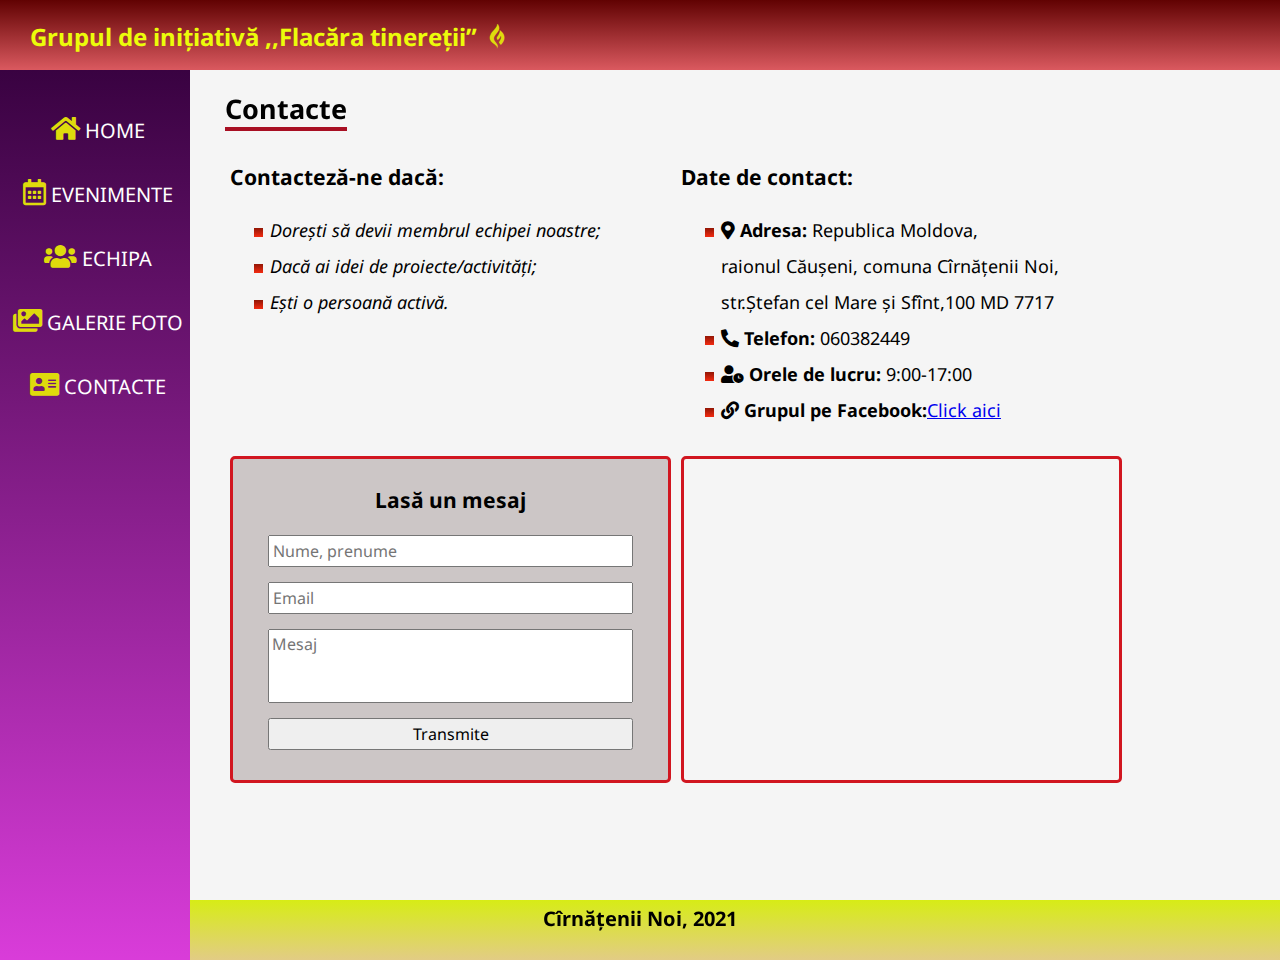
<file: pages/contacte.html>
<!DOCTYPE html>
<html>

<head>
    <meta charset="UTF-8" />
    <link rel="icon" href="../resources/logo.png" />
    <link rel="stylesheet" type="text/css" href="../css/style.css" />
    <meta name="viewport" content="width=device=width, initial-scale=1.0" />
    <link rel="stylesheet" href="https://cdnjs.cloudflare.com/ajax/libs/font-awesome/5.15.2/css/all.min.css" />
    <title>Flacăra tinereții</title>
</head>

<body>

    <header>
        <a href="../index.html">
            <b> Grupul de inițiativă ,,Flacăra tinereții” </b>
            <i class="fab fa-gripfire logo"></i>
 
         </a>
         <i id="menu-btn" class="fas fa-bars" onclick="show()"></i>
     </header>
     <div class="page-container">
 
         <aside id="side-menu">
             <a href="../index.html"> <i class="fas fa-home logo"></i>  Home</a>
             <a href="evenimente.html"> <i class="far fa-calendar-alt logo"></i>  Evenimente</a>
             <a href="echipa.html"> <i class="fas fa-users logo"></i>  Echipa</a>
             <a href="galerie.html"> <i class="fas fa-images logo"></i>  Galerie Foto</a>
             <a href="contacte.html"> <i class="fas fa-address-card logo"></i>  Contacte</a>
        </aside>

        <main>
            <h2 class="title">Contacte</h2>

            <div class="row">
                <div class="col-50">
                    <h3>Contacteză-ne dacă:</h3>
                    <ul class="contact-list">
                       <i> <li>Dorești să devii membrul echipei noastre;</li>
                        <li>Dacă ai idei de proiecte/activități;</li>
                        <li>Ești o persoană activă.</li> </i>
                    </ul>
                </div>

                <div class="col-50">
                    <h3>Date de contact:</h3>

                    <ul class="contact-list">
                        <li><b><i class="fas fa-map-marker-alt"></i> Adresa:</b> Republica Moldova,<br> raionul Căușeni, comuna Cîrnățenii Noi, str.Ștefan cel Mare și Sfînt,100  MD 7717 </li>
                        <li><b><i class="fas fa-phone-alt"></i> Telefon:</b> 060382449</li>
                        <li><b><i class="fas fa-user-clock"></i>  Orele de lucru:</b> 9:00-17:00</li>
                        <li><b><i class="fas fa-link"></i>     Grupul pe Facebook:</b><a target="_blank" href="www.facebook.com/groups/flacartineretii/"><u>Click aici</u></a></li>
                    </ul>
                    </ul>
                </div>

            </div>
            <div class="row">
                <div>
                    <div class="col-50">
                        <div class="contact-form">
                            <form>
                                <h3 class="centered">Lasă un mesaj</h3>
                                <input type="text" placeholder="Nume, prenume" required></input>
                                <input type="email" placeholder="Email" required></input>
                                <textarea rows="3" placeholder="Mesaj" required></textarea>
                                <input type="submit" value="Transmite"/>

                            </form>
                        </div>
                    </div>
                </div>
                <div class="col-50">
                    <iframe class="map"
                        src="https://www.google.com/maps/embed?pb=!1m18!1m12!1m3!1d10955.990276899567!2d29.134451295575282!3d46.64656284275755!2m3!1f0!2f0!3f0!3m2!1i1024!2i768!4f13.1!3m3!1m2!1s0x40c9ba956da85635%3A0x2df5c2ff6d66cd13!2zR2ltbmF6aXVsIEPDrnJuxIPFo2VuaWkgTm9p!5e0!3m2!1sen!2s!4v1629321837842!5m2!1sen!2s" width="600" height="450" style="border:0;" allowfullscreen="" loading="lazy">
                    </iframe>
                        
                </div>
            </div>
        </main>

    </div>
    <footer>
        <span style="font-size: 20px;"><b>Cîrnățenii Noi, 2021</b></span><br>
    </footer>

    <script src="../js/main.js"></script>
</body>

</html>
</file>
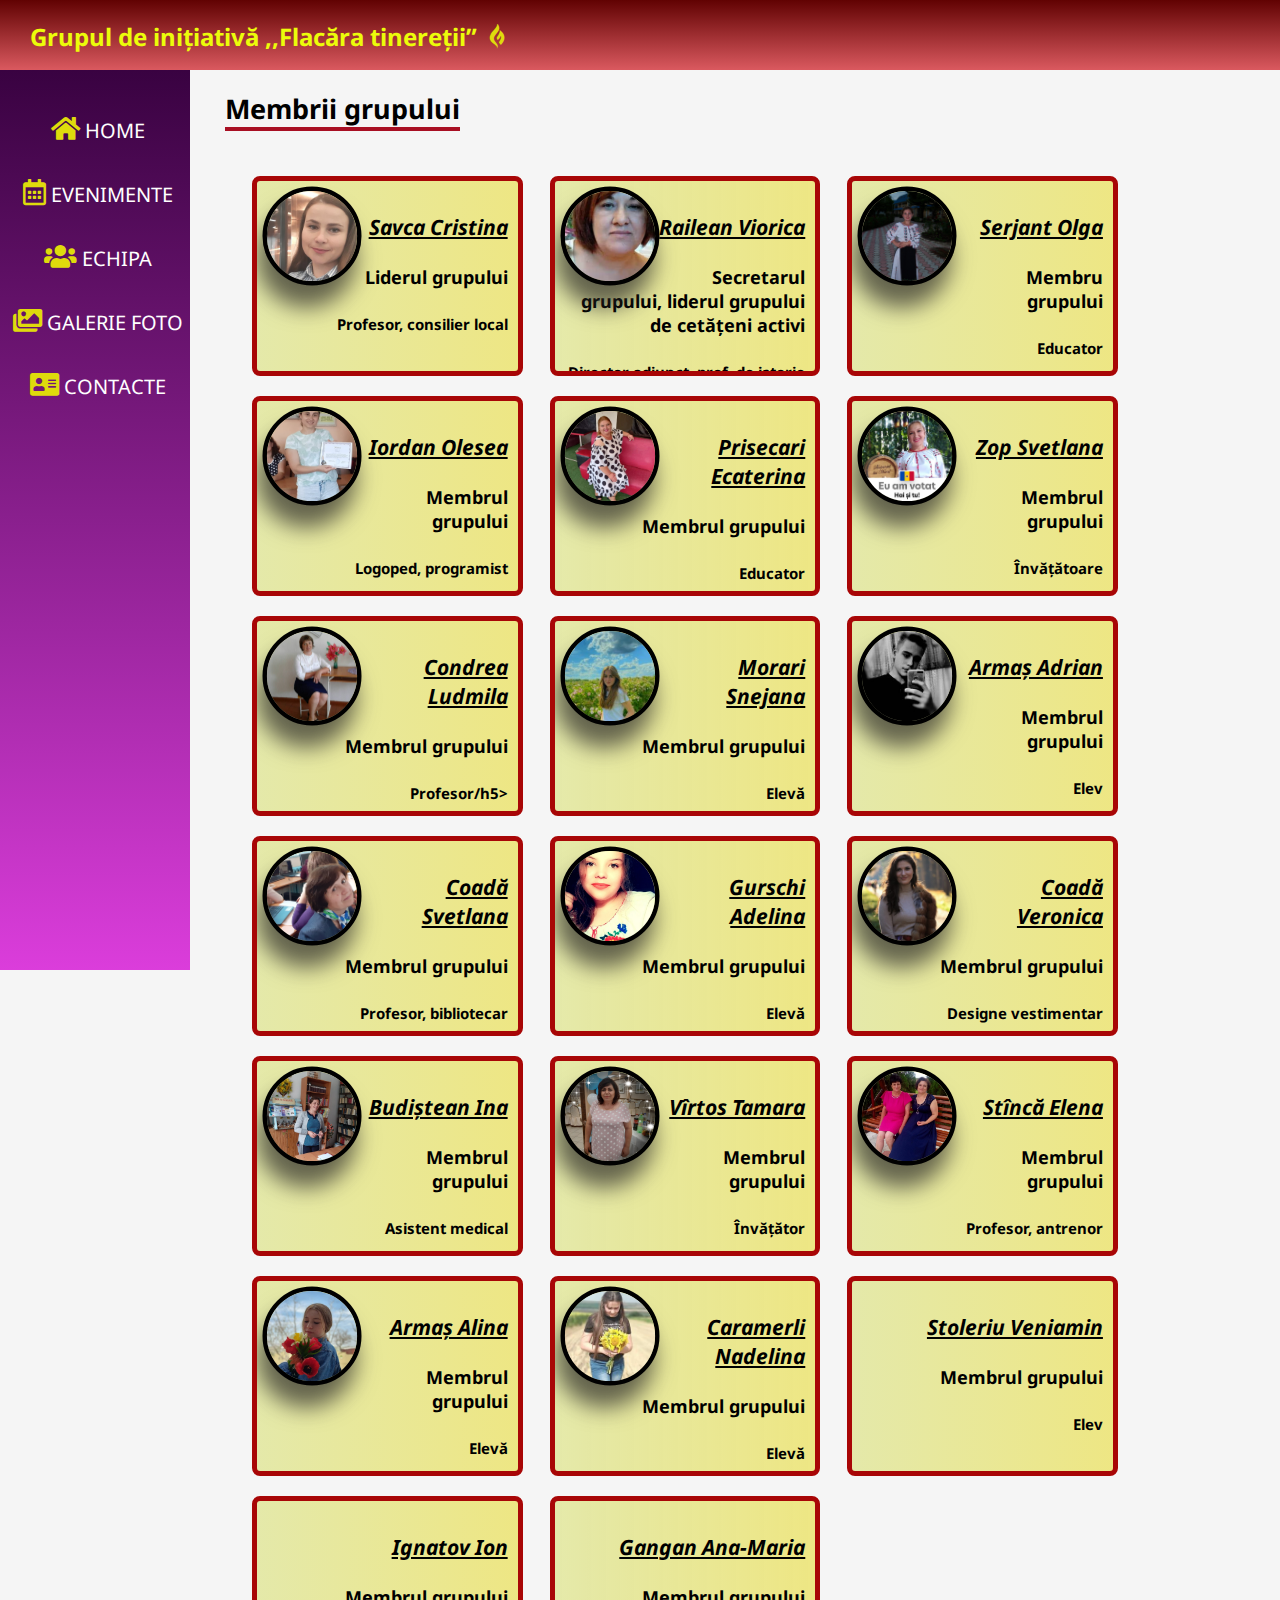
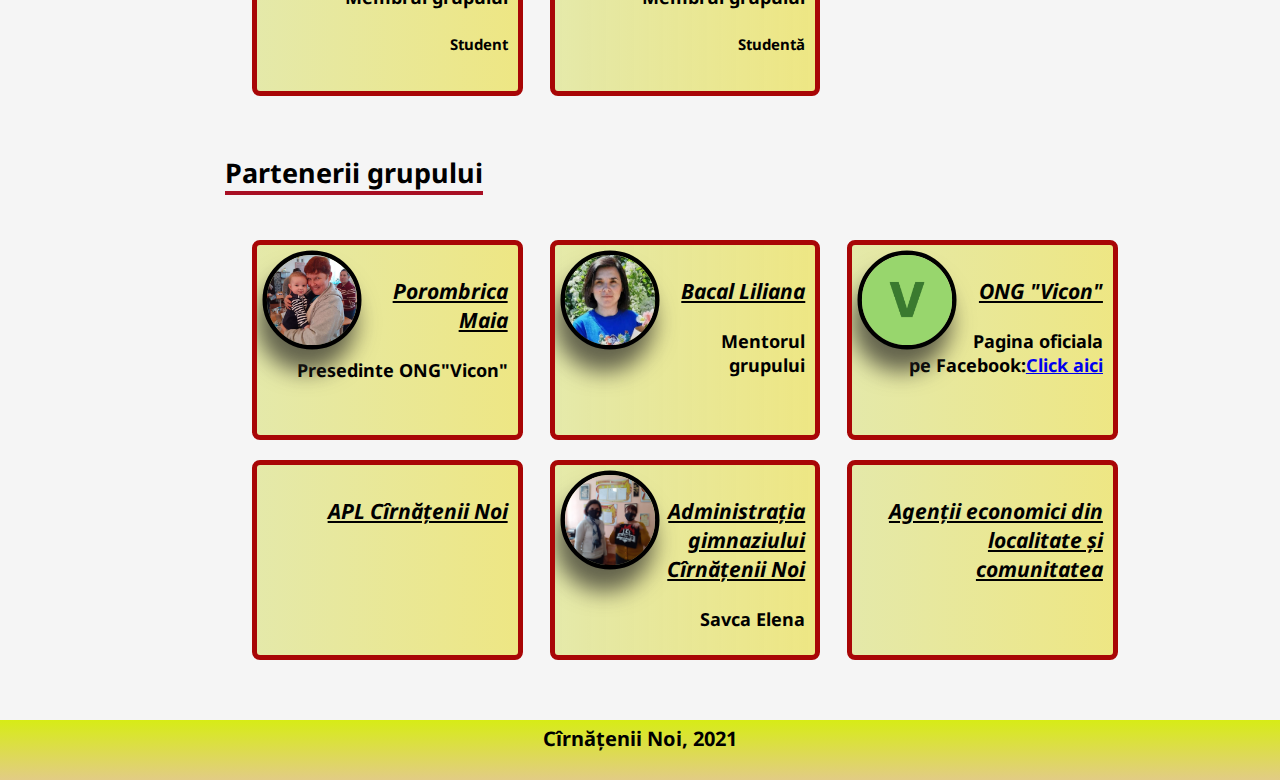
<file: pages/echipa.html>
<!DOCTYPE html>
<html>

<head>
    <meta charset="UTF-8" />
    <link rel="icon" href="../resources/logo.png" />
    <link rel="stylesheet" type="text/css" href="../css/style.css" />
    <meta name="viewport" content="width=device=width, initial-scale=1.0" />
    <link rel="stylesheet" href="https://cdnjs.cloudflare.com/ajax/libs/font-awesome/5.15.2/css/all.min.css" />
    <title>Flacăra tinereții</title>
</head>

<body>

    <header>
        <a href="../index.html">
            <b> Grupul de inițiativă ,,Flacăra tinereții” </b>
            <i class="fab fa-gripfire logo"></i>
 
         </a>
         <i id="menu-btn" class="fas fa-bars" onclick="show()"></i>
     </header>
     <div class="page-container">
 
         <aside id="side-menu">
             <a href="../index.html"> <i class="fas fa-home logo"></i>  Home</a>
             <a href="evenimente.html"> <i class="far fa-calendar-alt logo"></i>  Evenimente</a>
             <a href="echipa.html"> <i class="fas fa-users logo"></i>  Echipa</a>
             <a href="galerie.html"> <i class="fas fa-images logo"></i>  Galerie Foto</a>
             <a href="contacte.html"> <i class="fas fa-address-card logo"></i>  Contacte</a>
        </aside>

        <main>
            <h2 class="title"> Membrii grupului</h2>

            <div class="parent-float row-event">
                

                <!-- /*----------------primul div -->
                <div class="echip col-30 ">
                    <img src="../images/savcacris.jpg">
                    <span>
                        <h3><u><i>Savca Cristina</i></u> </h3>
                        <h4>Liderul grupului</h4>
                        <h5>Profesor, consilier local </h5>
                    </span>
                </div>
                <!-- -------------------aal doilea div---------- -->
                <div class="echip col-30 ">
                    <img src="../images/railean.jpg">
                    <span>
                        <h3><u><i>Railean Viorica</i></u> </h3>
                        <h4>Secretarul grupului, liderul grupului de cetățeni activi</h4>
                        <h5>Director adjunct, prof. de istorie</h5>
                    </span>
                </div>
                <!-- -------------------aal treilea div---------- -->
                <div class="echip col-30 ">
                    <img src="../images/serjantolga.jpg">
                    <span>
                        <h3><u><i> Serjant Olga</i></u> </h3>
                        <h4>Membru grupului</h4>
                        <h5>Educator </h5>
                    </span>
                </div>
                <!-- -------------------aal patrulea div---------- -->
                
                <div class="echip col-30 ">
                    <img src="../images/iordan.jpg">
                    <span>
                        <h3><u><i>Iordan Olesea</i></u> </h3>
                        <h4>Membrul grupului</h4>
                        <h5>Logoped, programist</h5>
                    </span>
                </div>
               


                <!-- /*----------------primul div -->
                <div class="echip col-30 ">
                    <img src="../images/prisecari.jpg">
                    <span>
                        <h3><u><i>Prisecari Ecaterina</i></u> </h3>
                        <h4>Membrul grupului</h4>
                        <h5>Educator </h5>
                    </span>
                </div>
                <!-- -------------------aal doilea div---------- -->
                <div class="echip col-30 ">
                    <img src="../images/zop.jpg">
                    <span>
                        <h3><u><i>Zop Svetlana</i></u> </h3>
                        <h4>Membrul grupului</h4>
                        <h5>Învățătoare </h5>
                </div>
                <!-- -------------------aal treilea div---------- -->
                <div class="echip col-30 ">
                    <img src="../images/condreaa.jpg">
                    <span>
                        <h3><u><i> Condrea Ludmila</i></u> </h3>
                        <h4>Membrul grupului</h4>
                        <h5>Profesor/h5>
                    </span>
                </div>
                <!-- -------------------aal patrulea div---------- -->
                <div class="echip col-30 ">
                    <img src="../images/morari.jpg">
                    <span>
                        <h3><u><i>Morari Snejana</i></u> </h3>
                        <h4>Membrul grupului</h4>
                        <h5>Elevă</h5>
                    </span>
                </div>
                

                 <!-- /*----------------primul div -->
                 <div class="echip col-30 ">
                    <img src="../images/armasadrian.jpg">
                    <span>
                        <h3><u><i>Armaș Adrian</i></u> </h3>
                        <h4>Membrul grupului</h4>
                        <h5>Elev </h5>
                    </span>
                </div>
                <!-- -------------------aal doilea div---------- -->
                <div class="echip col-30 ">
                    <img src="../images/coadasvet.jpg">
                    <span>
                        <h3><u><i>Coadă Svetlana</i></u> </h3>
                        <h4>Membrul grupului</h4>
                        <h5>Profesor, bibliotecar</h5>
                    </span>
                </div>
                <!-- -------------------aal treilea div---------- -->
                <div class="echip col-30 ">
                    <img src="../images/gurschi.jpg">
                    <span>
                        <h3><u><i> Gurschi Adelina</i></u> </h3>
                        <h4>Membrul grupului</h4>
                        <h5>Elevă </h5>
                    </span>
                </div>
                <!-- -------------------aal patrulea div---------- -->
                <div class="echip col-30 ">
                    <img src="../images/coada veronica.jpg">
                    <span>
                        <h3><u><i>Coadă Veronica</i></u> </h3>
                        <h4>Membrul grupului</h4>
                        <h5>Designe vestimentar </h5>
                    </span>
                </div>


                
                <!-- /*----------------primul div -->
                <div class="echip col-30 ">
                    <img src="../images/budistean.jpg">
                    <span>
                        <h3><u><i>Budiștean Ina</i></u> </h3>
                        <h4>Membrul grupului</h4>
                        <h5>Asistent medical </h5>
                    </span>
                </div>
                <!-- -------------------aal doilea div---------- -->
                <div class="echip col-30 ">
                    <img src="../images/virtos.jpg">
                    <span>
                        <h3><u><i>Vîrtos Tamara</i></u> </h3>
                        <h4>Membrul grupului</h4>
                        <h5>Învățător </h5>
                    </span>
                </div>
                <!-- -------------------aal treilea div---------- -->
                <div class="echip col-30 ">
                    <img src="../images/stinca.jpg">
                    <span>
                        <h3><u><i>Stîncă Elena</i></u> </h3>
                        <h4>Membrul grupului</h4>
                        <h5>Profesor, antrenor </h5>
                    </span>
                </div>
                <!-- -------------------aal patrulea div---------- -->
                <div class="echip col-30 ">
                    <img src="../images/armasalina.jpg">
                    <span>
                        <h3><u><i>Armaș Alina</i></u> </h3>
                        <h4>Membrul grupului</h4>
                        <h5>Elevă </h5>
                    </span>
                </div>


                <!-- /*----------------primul div -->
                <div class="echip col-30 ">
                    <img src="../images/caramerli.jpg">
                    <span>
                        <h3><u><i>Caramerli Nadelina</i></u> </h3>
                        <h4>Membrul grupului</h4>
                        <h5>Elevă </h5>
                    </span>
                </div>
                <!-- -------------------aal doilea div---------- -->
                <div class="echip col-30 ">
                    
                    <span>
                        <h3><u><i>Stoleriu Veniamin</i></u> </h3>
                        <h4>Membrul grupului</h4>
                        <h5>Elev </h5>
                    </span>
                </div>
                <!-- -------------------aal treilea div---------- -->
                <div class="echip col-30 ">
                
                    <span>
                        <h3><u><i>Ignatov Ion</i></u> </h3>
                        <h4>Membrul grupului</h4>
                        <h5>Student</h5>
                    </span>
                </div>
                <!-- -------------------aal patrulea div---------- -->
                <div class="echip col-30 ">
                    <span>
                        <h3><u><i>Gangan Ana-Maria</i></u> </h3>
                        <h4>Membrul grupului</h4>
                        <h5>Studentă</h5>
                    </span>
                </div>

            </div>  </br>  </br>

            <h2 class="title"> Partenerii grupului</h2>

            <div class="parent-float row-event">
                

                <!-- /*----------------primul div -->
                <div class="echip col-30 ">
                    <img src="../images/22.jpg">
                    <span>
                        <h3><u><i>Porombrica Maia</i></u> </h3>
                        <h4>Presedinte ONG"Vicon"</h4>
                    </span>
                </div>
                <!-- -------------------aal doilea div---------- -->
                <div class="echip col-30 ">
                    <img src="../images/bacal.jpg">
                    <span>
                        <h3><u><i>Bacal Liliana</i></u> </h3>
                        <h4>Mentorul grupului</h4>
                    </span>
                </div>

                     <!-- -------------------aal treilea div---------- -->
                <div class="echip col-30 ">
                    <img src="../images/vicon.png">
                    <span>
                        <h3><u><i> ONG  "Vicon"</i></u> </h3>
                        <h4> Pagina oficiala pe Facebook:<a target="_blank" href="https://www.facebook.com/ongVICON"><u>Click aici</u></a></h4>
                    </span>
                </div>
                <!-- -------------------aal patrulea div---------- -->
                
                <div class="echip col-30 ">
                    <span>
                        <h3><u><i>APL  Cîrnățenii Noi </i></u> </h3>
                    </span>
                </div>
               


                <!-- /*----------------primul div -->
                <div class="echip col-30 ">
                    <img src="../images/director.jpg">
                    <span>
                        <h3><u><i>Administrația gimnaziului Cîrnățenii Noi</i></u> </h3>
                        <h4>Savca Elena</h4>
                    </span>
                </div>
                <!-- -------------------aal doilea div---------- -->
                <div class="echip col-30 ">
                    <span>
                        <h3><u><i>Agenții economici din localitate și comunitatea</i></u> </h3>
                    </span>
                </div>
        </main>

    </div>
   
    <footer>
        <span style="font-size: 20px;"><b>Cîrnățenii Noi, 2021</b></span><br>
    </footer>

    <script src="../js/main.js"></script>
</body>

</html>
</file>
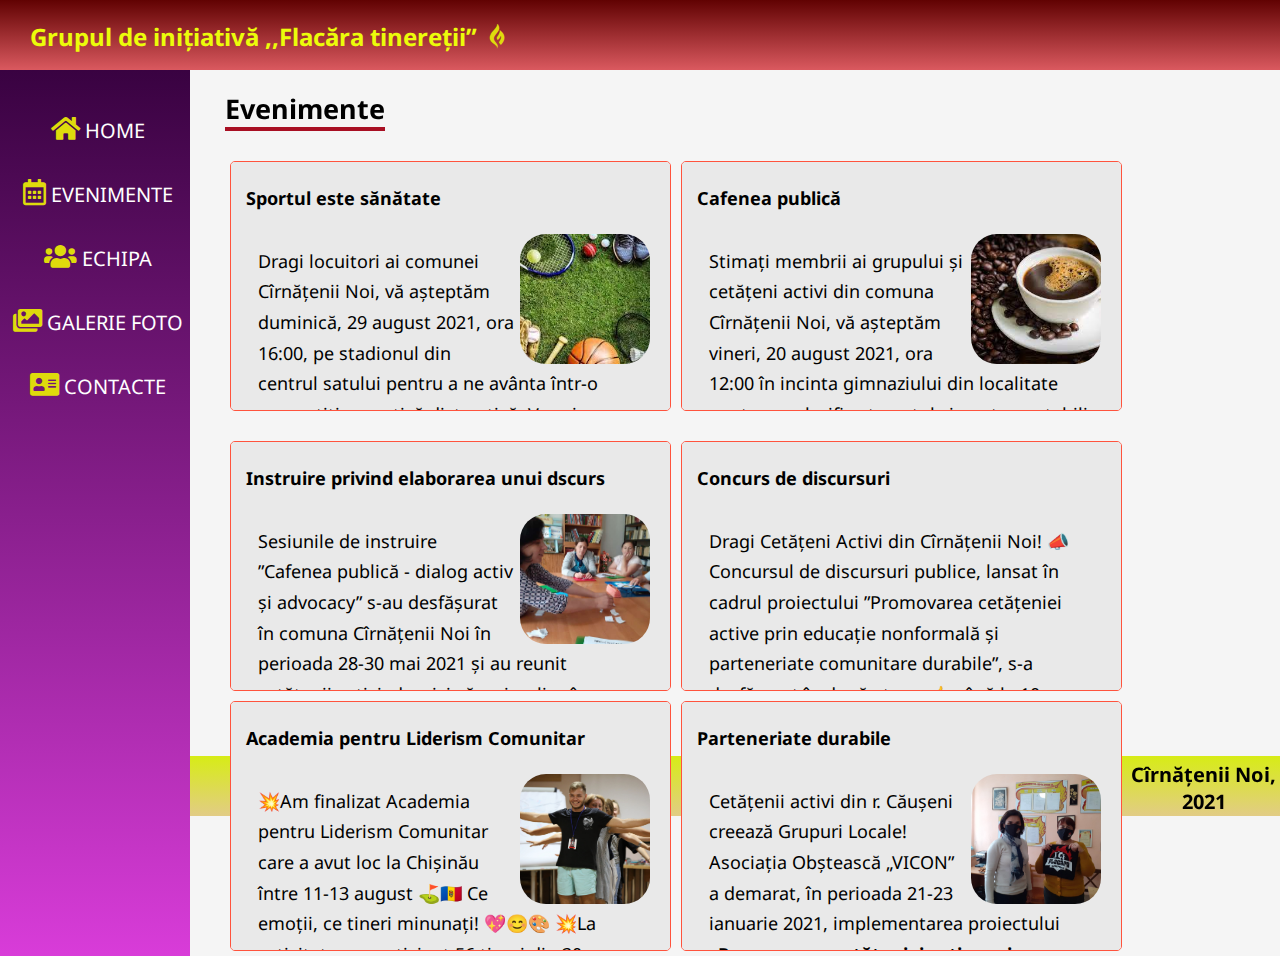
<file: pages/evenimente.html>
<!DOCTYPE html>
<html>

<head>
    <meta charset="UTF-8" />
    <link rel="icon" href="../resources/logo.png" />
    <link rel="stylesheet" type="text/css" href="../css/style.css" />
    <meta name="viewport" content="width=device=width, initial-scale=1.0" />
    <link rel="stylesheet" href="https://cdnjs.cloudflare.com/ajax/libs/font-awesome/5.15.2/css/all.min.css" />
    <title>Flacăra tinereții</title>
</head>

<body>

    <header>
        <a href="../index.html">
            <b> Grupul de inițiativă ,,Flacăra tinereții” </b>
            <i class="fab fa-gripfire logo"></i>

        </a>
        <i id="menu-btn" class="fas fa-bars" onclick="show()"></i>
    </header>
    <div class="page-container">

        <aside id="side-menu">
            <a href="../index.html"> <i class="fas fa-home logo"></i> Home</a>
            <a href="evenimente.html"> <i class="far fa-calendar-alt logo"></i> Evenimente</a>
            <a href="echipa.html"> <i class="fas fa-users logo"></i> Echipa</a>
            <a href="galerie.html"> <i class="fas fa-images logo"></i> Galerie Foto</a>
            <a href="contacte.html"> <i class="fas fa-address-card logo"></i> Contacte</a>
        </aside>

        <main>
            <h2 class="title">Evenimente</h2>

            <div class="row row-event">

                <div class="col-50">
                    <div class="event">
                        <h4>Sportul este sănătate</h4>
                        <img src="../images/sport.jpg">
                        <p>
                            Dragi locuitori ai comunei Cîrnățenii Noi, vă așteptăm duminică, 29 august 2021, ora 16:00,
                            pe stadionul din centrul satului pentru a ne avânta într-o competiție sportivă distractivă.
                            Vom juca fotal, volei, tenis de masă, vom participa la starturi vesele și ne vom reîncărca
                            de energie.
                            Vă așteaptăm cu multă voie bună și premii.
                        </p>
                    </div>
                </div>

                <div class="col-50">
                    <div class="event">
                        <h4>Cafenea publică</h4>
                        <img src="../images/cafea.jpg">
                        <p>
                            Stimați membrii ai grupului și cetățeni activi din comuna Cîrnățenii Noi, vă așteptăm
                            vineri,
                            20 august 2021, ora 12:00 în incinta gimnaziului din localitate pentru a valorifica trecutul
                            și pentru
                            a stabili o viziune de dezvoltare a satului nostru. Și desigur vom elabora un plan de
                            activități
                            dedicate frumoasei aniversare - 100 de ani ai satului natal. Voi veniți cu buna-dispoziție
                            iar noi vă
                            asigurăm cu o cafea gustoasă.
                        </p>
                    </div>
                </div>

            </div>

            <div class="row row-event">

                <div class="col-50">
                    <div class="event">
                        <h4>Instruire privind elaborarea unui dscurs</h4>
                        <img src="../images/11.jpg">
                        <p>
                            Sesiunile de instruire ”Cafenea publică - dialog activ și advocacy” s-au desfășurat în
                            comuna Cîrnățenii Noi în perioada 28-30 mai 2021 și au reunit cetățenii
                            activi, dornici să se implice în dezvoltarea locală și durabilă. Activitatea a derulat sub
                            forma unei cafenele publice, spontan improvizate, ceea ce a facilitat procesul de învățare
                            și participare.
                            Din experiențele trăite, participanții au putut, foarte ușor, identifica care sunt punctele
                            forte ale unui astfel de eveniment, dar și cât de importantă este atmosferă/ambianța unde
                            are loc activitatea.

                            Activitatea a fost realizată în cadrul proiectului ”Promovarea cetățeniei active prin
                            educație nonformală și parteneriate comunitare durabile”, implementat de către AO ”VICON” în
                            cadrul programului ”Dezvoltarea societății civile la nivel local în Republica Moldova”,
                            implementat de către Fundația Konrad Adenauer în Republica Moldova, în parteneriat cu
                            Centrul Analitic Independent ”Expert-Grup”, Asociația pentru Democrație Participativă
                            ”ADEPT”, Asociația pentru Politică Externă și Asociația Obștească Centrul European
                            Pro-Europa din Comrat.
                        </p>
                    </div>
                </div>

                <div class="col-50">
                    <div class="event">
                        <h4>Concurs de discursuri</h4>

                        <p>

                            Dragi Cetățeni Activi din Cîrnățenii Noi!
                            📣Concursul de discursuri publice, lansat în cadrul proiectului ”Promovarea cetățeniei
                            active prin educație nonformală și parteneriate comunitare durabile”, s-a desfășurat în
                            două etape:
                            👉până la 10 august 2021: recepționarea filmulețelor video cu discursul înregistrat la
                            adresa electronică ong.vicon@gmail.com.
                            👉10-15 august 2021: organizarea evenimentului public în cadrul căruia vom aprecia
                            participanții și premia câștigătorii concursului.
                            Echipa de implementare a fost mereu în preajmă pentru suport!

                            Participanții la concurs au vorbit pe diverse teme:
                            <br />
                        <h5>Viorica Railean</h5>
                        <img src="../images/58.jpg">
                        <cite>Avem o țară democratică și de noi depinde cum vom trăi în ea.</cite>
                        <br />
                        <h5>Olga Serjant</h5>
                        <img src="../images/53.jpg">
                        <cite>Citește, citește, citește! Îți va prinde bine în viață.</cite><br />
                        <h5>Cristina Savca</h5>
                        <img src="../images/57.jpg">
                        <cite>Avem o localitate frumoasă, șie ea este unică. Satul nostru are nevoie de ideile
                            noastre.</cite>
                        <br />
                        <h5>Olesea Iordan</h5>
                        <img src="../images/52.jpg">

                        <cite>Să avem grijă de casa noastră comună - PLANETA. Iar reciclarea este una din
                            soluții.</cite>
                        <br />
                        <h5>Snejana Morari</h5>
                        <img src="../images/54.jpg">
                        <cite>Toate maladiile se pot preveni respectând măsurile de igienă și optând pentru un mod de
                            viață sănătos.</cite>
                        </p>


                    </div>
                </div>
            </div>


            <div class="col-50">
                <div class="event">
                    <h4>Academia pentru Liderism Comunitar</h4>
                    <img src="../images/academie.jpg">
                    <p>
                        💥Am finalizat Academia pentru Liderism Comunitar care a avut loc la Chișinău între 11-13 august
                        ⛳🇲🇩
                        Ce emoții, ce tineri minunați! 💖😊🎨
                        💥La activitate au participat 56 tineri din 30 comunități rurale din 12 raioane ale RM. Tinerii
                        au fost împărțiți pe 3 grupe mai mici.
                        💥Alături de tineri au participat și 12 reprezentanți ONG - partenerii locali ai iRi care acordă
                        suport continuu celor 30 grupuri de inițiativă.
                        💥În cadrul Academiei, participanții au învățat despre cum să fii un inițiator și accelerator al
                        schimbării la nivel local. Pe lângă jocurile interactive în care toți participanții s-au
                        implicat cu zâmbete, tinerii au învățat despre calitățile unui lider, spiritul de echipă,
                        comunicarea eficientă în cadrul echipei, dar și cum se iau decizii în grup 📚🗣💫
                        💥Mulțumim trainerilor, Radion Velcev, Mariana Meg Turcan & Vitalie Cîrhana precum și colegilor
                        de la Institute for Rural Initiatives / Institutul pentru Inițiative Rurale pentru ghidare și
                        facilitare.
                        💥Revenind în comunitățile lor, plini de idei și inspirație, tinerii, împreună cu ceilalți
                        membri ai grupului de inițiativă și reprezentanți APL vor continua să facă lucruri minunate. Noi
                        îi vom ajuta cu drag 🧩📢🛠
                        ℹProiectul este implementat de către Institutul pentru Inițiative Rurale în Moldova (iRi) și
                        partenerii locali în parteneriat cu Great Lakes Community Action Partnership (GLCAP), Ohio, USA
                        cu suportul financiar acordat de Departamentul de Stat al Statelor Unite ale Americii.
                    </p>

                </div>
            </div>
            <div class="col-50">
                <div class="event">
                    <h4>Parteneriate durabile</h4>
                    <img src="../images/director.jpg">

                    <p>
                        Cetățenii activi din r. Căușeni creează Grupuri Locale!
                        Asociația Obștească „VICON” a demarat, în perioada 21-23 ianuarie 2021, implementarea
                        proiectului <b> „Promovarea cetățeniei active prin educație nonformală și parteneriate
                            comunitare durabile” </b> cu activitatea de creare a Grupurilor Locale ale Cetățenilor
                        Activi în
                        satele Taraclia, Cîrnățenii Noi și Sălcuța din raionul Căușeni. Proiectul își propune să
                        contribuie la sporirea angajamentului civic și a nivelului de implicare a cetățenilor la
                        dezvoltarea comunității, prin programe de educație nonformală și activități de promovare a
                        principiilor unei guvernări locale democratice și transparente.
                        La ședințele de constituire a grupului au participat reprezentanți ai Administrației Publice
                        Locale, cadre didactice și manageriale, elevi și tineri activi, agenți economici și alte
                        persoane interesate, care au apreciat faptul că implicarea civică a populației este
                        definitorie pentru dezvoltarea durabilă a comunității.
                        În comuna Cîrnățenii Noi, Grupul de Cetățeni Activi este susținut de directoarea Gimnaziului
                        Cîrnățenii Noi, Elena Savca, care a subliniat că realizarea proiectelor comunitare, în
                        vederea consolidării coeziunii sociale și dezvoltării parteneriatelor comunitare, reprezintă
                        unul din domeniile de competență profesională ale cadrelor didactice. Profesorii, în
                        colaborare cu elevii și părinții, trebuie să devină promotorii dezvoltării locale durabile.
                        După ce au discutat și aprobat Regulamentul de activitate și principiile de organizare,
                        membrii grupurilor au ales câte un lider și un secretar care vor dirija activitatea
                        grupului, stabilind parteneriate și direcții strategice de dezvoltare și organizând evidența
                        și monitorizarea activităților.
                        În perioada următoare, liderii grupurilor vor avea întâlniri oficiale cu primarii
                        localităților pentru a depune nota informativă de constituire a grupului, în vederea
                        solicității unui act de confirmare din partea APL:
                        Activitatea face parte din proiectul „Promovarea cetățeniei active prin educație nonformală
                        și parteneriate comunitare durabile” finanțat de Uniunea Europeană și Fundația Konrad
                        Adenauer prin intermediul Programului de granturi „Dezvoltarea societății civile la nivel
                        local în Republica Moldova”.
                        Proiectul este finanțat de Uniunea Europeană și Fundația Konrad Adenauer, în cadrul
                        programului de granturi „Dezvoltarea societății civile la nivel local în Republica Moldova”.
                        În perioada anilor 2019-2021, prin intermediul acestui program, vor fi oferite granturi în
                        valoare de circa 3 milioane de euro Organizațiilor Societății Civile, care își desfășoară
                        activitatea în afara orașului Chișinău.
                        #dezvoltmd #EuropeanUnion #CivilSociety
                    </p>
                </div>
            </div>
        </main>
        <footer>
            <span style="font-size: 20px;"><b>Cîrnățenii Noi, 2021</b></span><br>
        </footer>

    </div>


  </br>

    

    <script src="../js/main.js"></script>
</body>

</html>
</file>
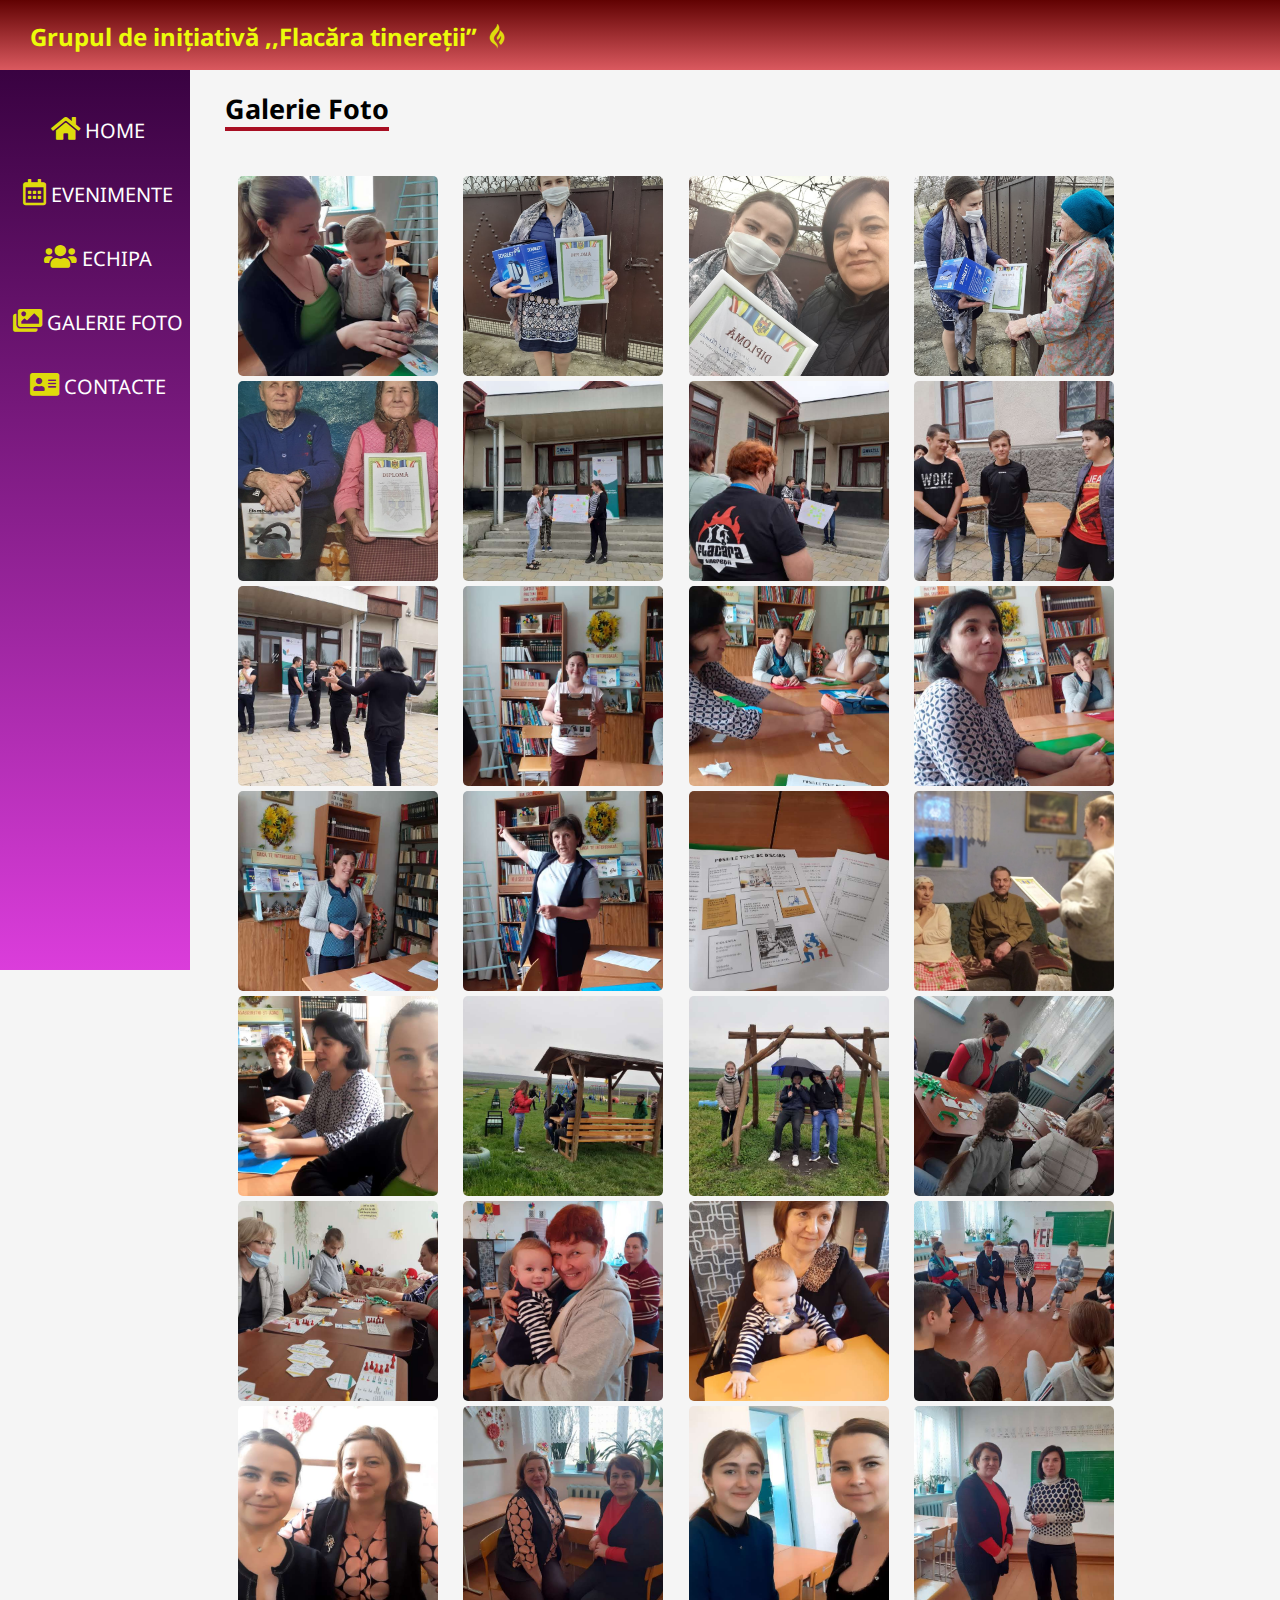
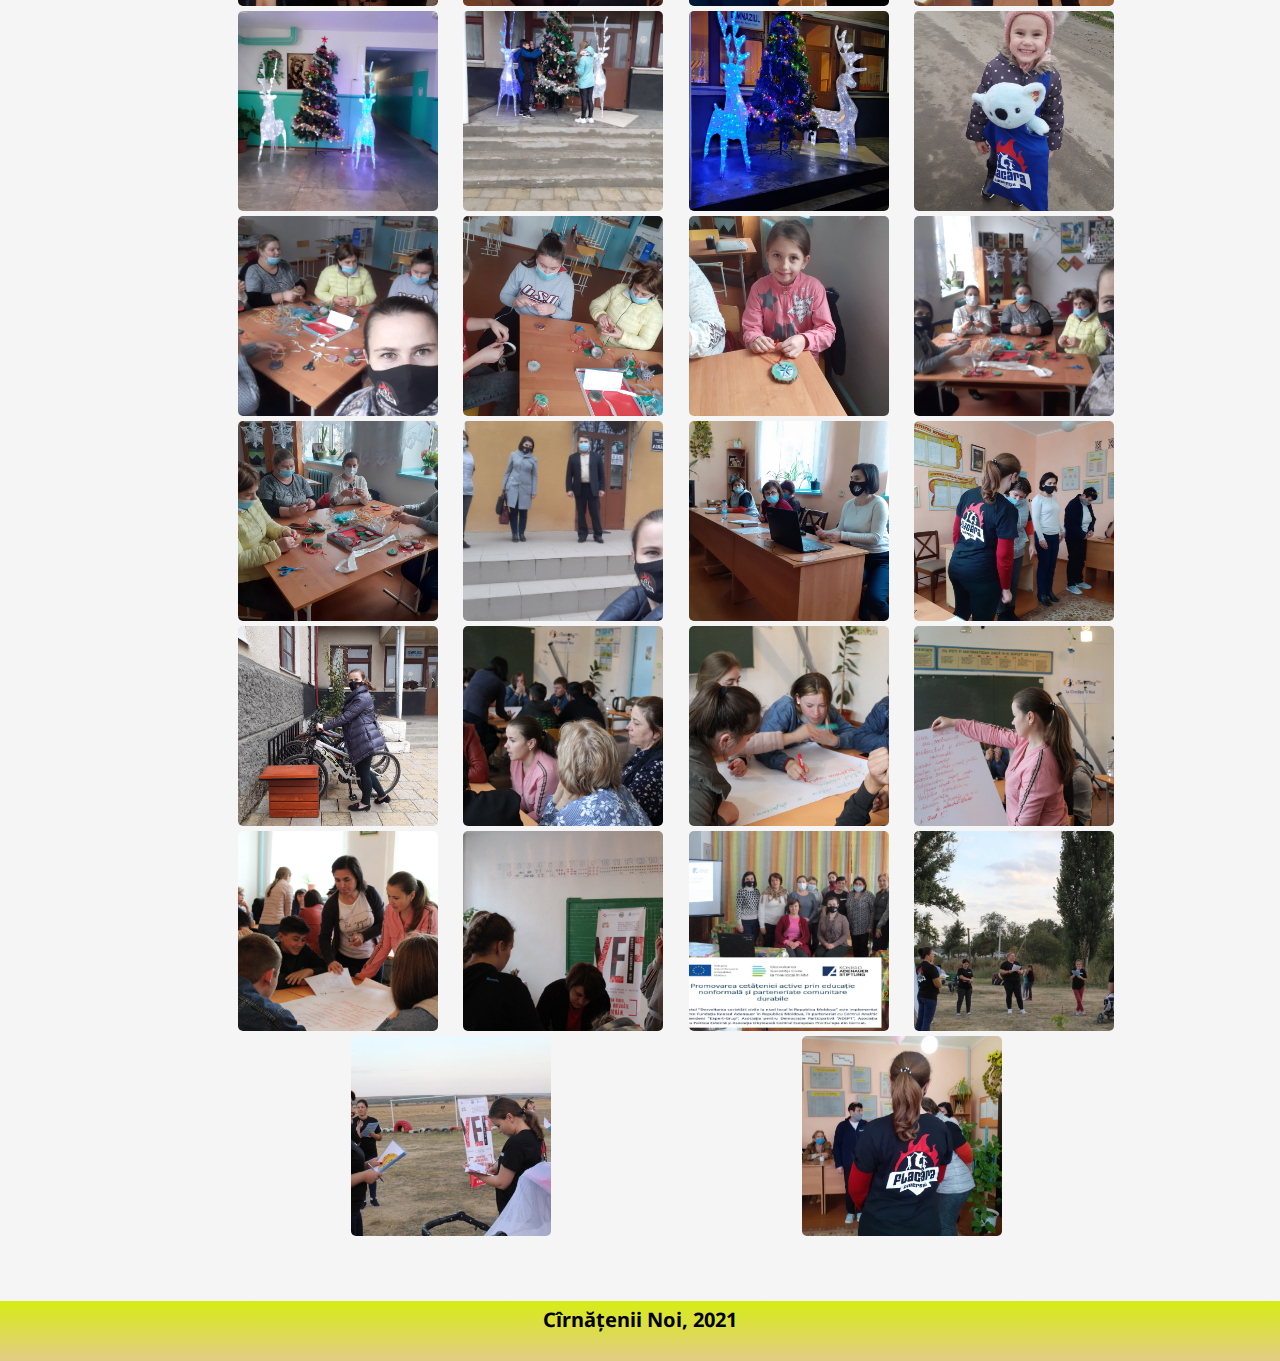
<file: pages/galerie.html>
<!DOCTYPE html>
<html>

<head>
    <meta charset="UTF-8" />
    <link rel="icon" href="../resources/logo.png" />
    <link rel="stylesheet" type="text/css" href="../css/style.css" />
    <meta name="viewport" content="width=device=width, initial-scale=1.0" />
    <link rel="stylesheet" href="https://cdnjs.cloudflare.com/ajax/libs/font-awesome/5.15.2/css/all.min.css" />
    <title>Flacăra tinereții</title>
</head>

<body>

    <header>
        <a href="../index.html">
            <b> Grupul de inițiativă ,,Flacăra tinereții” </b>
            <i class="fab fa-gripfire logo"></i>
 
         </a>
         <i id="menu-btn" class="fas fa-bars" onclick="show()"></i>
     </header>
     <div class="page-container">
 
         <aside id="side-menu">
             <a href="../index.html"> <i class="fas fa-home logo"></i>  Home</a>
             <a href="evenimente.html"> <i class="far fa-calendar-alt logo"></i>  Evenimente</a>
             <a href="echipa.html"> <i class="fas fa-users logo"></i>  Echipa</a>
             <a href="galerie.html"> <i class="fas fa-images logo"></i>  Galerie Foto</a>
             <a href="contacte.html"> <i class="fas fa-address-card logo"></i>  Contacte</a>
        </aside>

        <main>
            <h2 class="title">Galerie Foto</h2>

            <div class="gallery">

                <a href="../images/16.jpg">
                    <img src="../images/16.jpg" alt="elevii în sală" />
                </a>

                <a href="../images/2.jpg">
                    <img src="../images/2.jpg" alt="elevii în sală" />
                </a>

                <a href="../images/3.jpg">
                    <img src="../images/3.jpg" alt="elevii în sală" />
                </a>

                <a href="../images/4.jpg">
                    <img src="../images/4.jpg" alt="elevii în sală" />
                </a>

                <a href="../images/5.jpg">
                    <img src="../images/5.jpg" alt="elevii în sală" />
                </a>

                <a href="../images/6.jpg">
                    <img src="../images/6.jpg" alt="elevii în sală" />
                </a>

                <a href="../images/7.jpg">
                    <img src="../images/7.jpg" alt="elevii în sală" />
                </a>

                <a href="../images/8.jpg">
                    <img src="../images/8.jpg" alt="elevii în sală" />
                </a>

                <a href="../images/9.jpg">
                    <img src="../images/9.jpg" alt="elevii în sală" />
                </a>

                <a href="../images/10.jpg">
                    <img src="../images/10.jpg" alt="elevii în sală" />
                </a>

                <a href="../images/11.jpg">
                    <img src="../images/11.jpg" alt="elevii în sală" />
                </a>

                <a href="../images/12.jpg">
                    <img src="../images/12.jpg" alt="elevii în sală" />
                </a>

                <a href="../images/13.jpg">
                    <img src="../images/13.jpg" alt="elevii în sală" />
                </a>

                <a href="../images/14.jpg">
                    <img src="../images/14.jpg" alt="elevii în sală" />
                </a>

                <a href="../images/15.jpg">
                    <img src="../images/15.jpg" alt="elevii în sală" />
                </a>

                <a href="../images/1.jpg">
                    <img src="../images/1.jpg" alt="elevii în sală" />
                </a>

                <a href="../images/17.jpg">
                    <img src="../images/17.jpg" alt="elevii în sală" />
                </a>

                <a href="../images/18.jpg">
                    <img src="../images/18.jpg" alt="elevii în sală" />
                </a>

                <a href="../images/19.jpg">
                    <img src="../images/19.jpg" alt="elevii în sală" />
                </a>

                <a href="../images/20.jpg">
                    <img src="../images/20.jpg" alt="elevii în sală" />
                </a>

                <a href="../images/21.jpg">
                    <img src="../images/21.jpg" alt="elevii în sală" />
                </a>


                <a href="../images/22.jpg">
                    <img src="../images/22.jpg" alt="elevii în sală" />
                </a>

                <a href="../images/23.jpg">
                    <img src="../images/23.jpg" alt="elevii în sală" />
                </a>

                <a href="../images/24.jpg">
                    <img src="../images/24.jpg" alt="elevii în sală" />
                </a>

                <a href="../images/25.jpg">
                    <img src="../images/25.jpg" alt="elevii în sală" />
                </a>

                <a href="../images/26.jpg">
                    <img src="../images/26.jpg" alt="elevii în sală" />
                </a>

                <a href="../images/27.jpg">
                    <img src="../images/27.jpg" alt="elevii în sală" />
                </a>

                <a href="../images/28.jpg">
                    <img src="../images/28.jpg" alt="elevii în sală" />
                </a>

                <a href="../images/29.jpg">
                    <img src="../images/29.jpg" alt="elevii în sală" />
                </a>

                <a href="../images/30.jpg">
                    <img src="../images/30.jpg" alt="elevii în sală" />
                </a>
            
                <a href="../images/31.jpg">
                    <img src="../images/31.jpg" alt="elevii în sală" />
                </a>
            
                <a href="../images/32.jpg">
                    <img src="../images/32.jpg" alt="elevii în sală" />
                </a>
            
                <a href="../images/33.jpg">
                    <img src="../images/33.jpg" alt="elevii în sală" />
                </a>
            
                <a href="../images/34.jpg">
                    <img src="../images/34.jpg" alt="elevii în sală" />
                </a>
            
                <a href="../images/35.jpg">
                    <img src="../images/35.jpg" alt="elevii în sală" />
                </a>
            
                <a href="../images/36.jpg">
                    <img src="../images/36.jpg" alt="elevii în sală" />
                </a>
            
                <a href="../images/37.jpg">
                    <img src="../images/37.jpg" alt="elevii în sală" />
                </a>
            
                <a href="../images/38.jpg">
                    <img src="../images/38.jpg" alt="elevii în sală" />
                </a>
            
                <a href="../images/39.jpg">
                    <img src="../images/39.jpg" alt="elevii în sală" />
                </a>
            
                <a href="../images/40.jpg">
                    <img src="../images/40.jpg" alt="elevii în sală" />
                </a>

                <a href="../images/41.jpg">
                    <img src="../images/41.jpg" alt="elevii în sală" />
                </a>

            

                <a href="../images/43.jpg">
                    <img src="../images/43.jpg" alt="elevii în sală" />
                </a>

                <a href="../images/44.jpg">
                    <img src="../images/44.jpg" alt="elevii în sală" />
                </a>

                <a href="../images/45.jpg">
                    <img src="../images/45.jpg" alt="elevii în sală" />
                </a>

                <a href="../images/46.jpg">
                    <img src="../images/46.jpg" alt="elevii în sală" />
                </a>

                <a href="../images/47.jpg">
                    <img src="../images/47.jpg" alt="elevii în sală" />
                </a>

                <a href="../images/48.jpg">
                    <img src="../images/48.jpg" alt="elevii în sală" />
                </a>

                <a href="../images/49.jpg">
                    <img src="../images/49.jpg" alt="elevii în sală" />
                </a>

                <a href="../images/50.jpg">
                    <img src="../images/50.jpg" alt="elevii în sală" />
                </a>

                <a href="../images/51.jpg">
                    <img src="../images/51.jpg" alt="elevii în sală" />
                </a>


                


            </div>

        </main>

    </div>
    <footer>
        <span style="font-size: 20px;"><b>Cîrnățenii Noi, 2021</b></span><br>
    </footer>

    <script src="../js/main.js"></script>
</body>

</html>
</file>
<file: css/style.css>
@import url('https://fonts.googleapis.com/css2?family=Noto+Sans&display=swap');
* {
    box-sizing: border-box;
}

::-webkit-scrollbar {
    width: 6px;
}

::-webkit-scrollbar-thumb {
    background: rgba(66, 2, 71, 0.842);
    border-radius: 8px;
}

body {
    margin: 0;
    background-color: #f5f5f5;
    font-size: 18px;
    font-family: 'Noto Sans', sans-serif;
}

header {
    height: 70px;
    background:linear-gradient(  #610202, #da595f);
    position: fixed;
    width: 100%;
    padding-top: 20px;
    padding-left: 30px;
    font-size: 24px;
    z-index: 2;
}

header a {
    color: rgb(236, 252, 10);
    text-decoration: none;
}

.page-container {
    min-height: 100vh;
    padding-top: 70px;
}

main {
    margin: 10px 10% 60px 200px;
    padding: 0px 25px;
}

aside {
    width: 190px;
    height: 100vh;
    position: fixed;
    background: linear-gradient(to bottom, #390241, #db3ddb);
    padding-top: 10px;
    font-size: 20px;
    z-index: 2;
}

aside a {
    display: block;
    color: white;
    text-transform: uppercase;
    text-decoration: none;
    text-align: center;
    margin-top: 35px;
}

footer {
        width: 100%;
        height: 60px;
        background: linear-gradient(to bottom, #d7ec16, #e2cc85);
        padding-top: 5px;
        display: flexbox;
        text-align: center;
    }
    
footer span{
        font-size: 18px;
        color: black;
    }


.logo {
    margin-left: 5px;
    font-size: 26px;
    color: rgb(223, 219, 12);
}

p {
    line-height: 170%;
    padding: 12px;
}

.row {
    overflow: auto;
}

.event{
    padding: 10px;
    background-color: #e9e9e9;
    border-radius: 5px;
    border:1px solid #ff533d ;
    height: 250px;
    overflow-y: scroll;
}
.parent-float{
    overflow: auto;
    }
.echip{
    order: 3px solid rgba(219, 223, 28, 0.623);
    height: 200px;
    overflow: auto;
    padding: 10px;
    border-radius: 8px;
    background:linear-gradient( to right, rgba(215, 223, 109, 0.555), rgba(230, 215, 12, 0.486));
    float: left;
    box-sizing: border-box;
    margin-left: 3%;
    margin-top: 20px;
    position: relative;
    border: 5px solid rgb(168, 6, 6);
    text-align: right;
    text-decoration: none;  
}

.echip  img{
    width: 90px;
    height: 90px;
    /* padding: 1px; */
    object-fit: cover;
    float: left;
    border-radius: 50%;
    border: 4px solid black; 
    filter: drop-shadow(-5px 20px 10px rgba(39, 38, 37, 0.685));
    display: block;
    scale: 110%;
}

[class^="col-"] {
    float: left;
    padding: 5px;
}

.col-10 {
    width: 10%;}
.col-20 {
    width: 20%;}
.col-30 {
    width: 30%;}
.col-40 {
    width: 40%;}
.col-50 {
    width: 50%;}
.col-60 {
    width: 60%;}
.col-70 {
    width: 70%;}
.col-80 {
    width: 80%;}
.col-90 {
    width: 90%;}
.col-100 {
    width: 100%;}

.title {
    border-bottom: solid #ee1a1a;
    margin-bottom: 5px;
    margin-top: 10px;
    display: inline-block;
}

.intro-video {
    display: block;
    max-height: 50vh;
    margin: 40px auto;
    max-width: 100%;
    border-radius: 8px;
}

.gallery {
    display: flex;
    justify-content: space-around;
    flex-wrap: wrap;
    margin-top: 40px;
}

.gallery img {
    width: 200px;
    height: 200px;
    object-fit: cover;
    border-radius: 5px;
    transition: all 0.2s;
}

.gallery img:hover {
    transform: scale(1.05);
    transition: all 0.2s;
}


.row-event{
    margin-top: 20px;
}
.title{
    animation: 3s infinite alternate slidein;
    border-bottom: 4px solid #a80f23;
    margin-bottom: 5px;
    margin-top: 10px;
    /* display: inline-block; */

}
.event {
    padding: 0px 15px 15px 15px;
    background-color: #e9e9e9;
    border-radius: 5px;
    border: 1px solid #ff533d;
    height: 250px;
    overflow-y: scroll;
}
.event img{
    width: 130px;
    height: 130px;
    object-fit: cover;
    float: right;
    border-radius: 20%;
    filter: contrast(120% blur);
    margin: 0px 5px;
}

.contact-list {
    line-height: 200%;
    list-style: linear-gradient(#921605, #f32b11);
}
.map{
    width: 100%;
    max-width: 500px;
    height: 327px;
    border: 3px solid #d11620 !important;
    border-radius: 5px;

}
.centered {
    text-align: center;
}
.contact-form {
    background-color: rgb(204, 198, 198);
    border-radius: 5px;
    border: solid #d11620;
    max-width: 500px;
    padding: 5px 15px 30px 15px;

}
.contact-form input, .contact-form textarea {
    display: block;
    width: 90%;
    margin: 15px auto 0px auto;
    resize: none;
    font-family: inherit;
    padding: 3px;
    font-size: 16px;
}
#menu-btn{
    color: wheat;
    font-size: 25px;
    position: absolute;
    top: 23px;
    right: 10px;
    display: none;

}
.show {
    display: block !important;
}
@media(max-width:768px){
    body{
       font-size: 16px;}
       .page-container {
        padding-top: 95px;
    
    }
  

    [class^="col-"] {
        width: 100%;
    }

    main{
        margin: 0px;
        padding: 10px 15px 20px 15px;
    }
    aside{
        display: none;
        height: auto;
        width: 100%;
        padding-top: 0px;
        padding-bottom: 25px;
    }
    .gallery img{
        width: 130px;
        height: 130px;
    }
    header {
        height: 70px;
        background-color: #0f1626;
        position: fixed;
        width: 100%;
        padding-top: 20px;
        padding-left: 18px;
        font-size: 12px;
        z-index: 2;
    }
    #menu-btn {
        display: block;
    }
   
}
</file>
